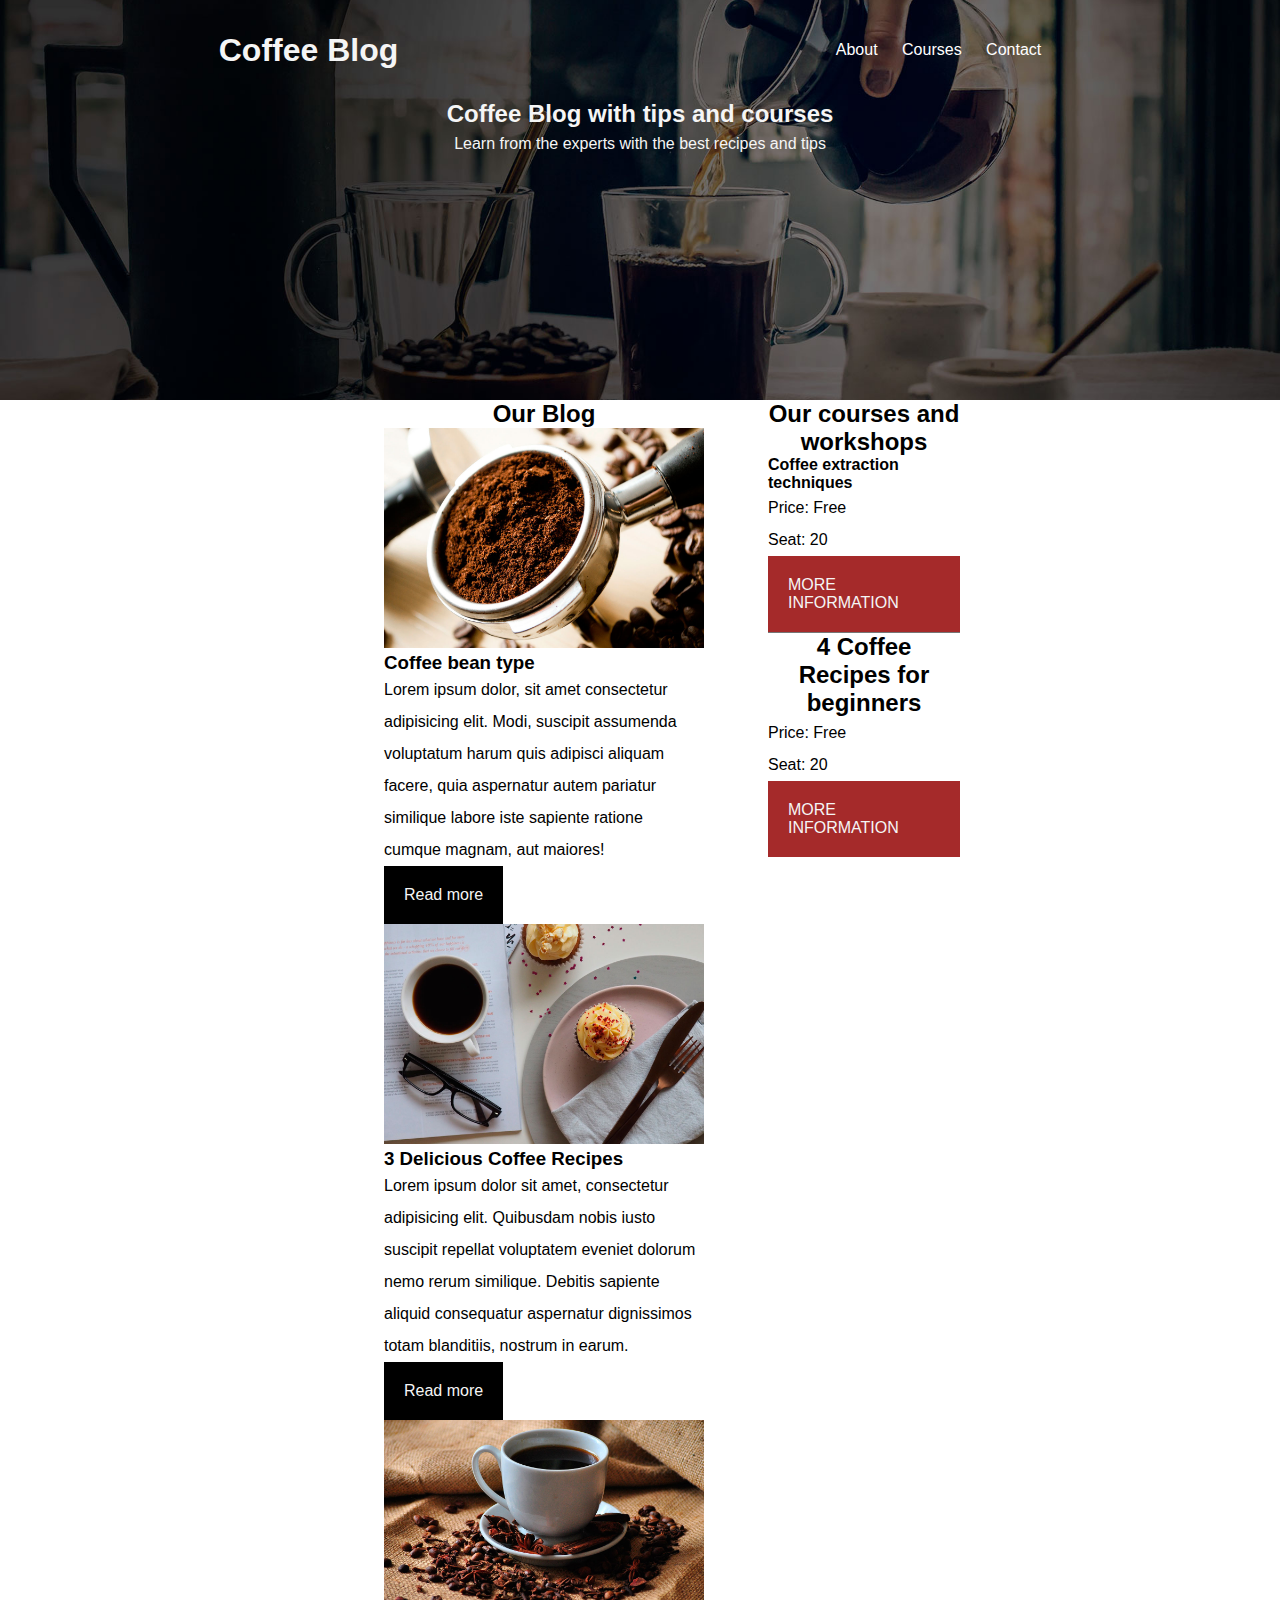
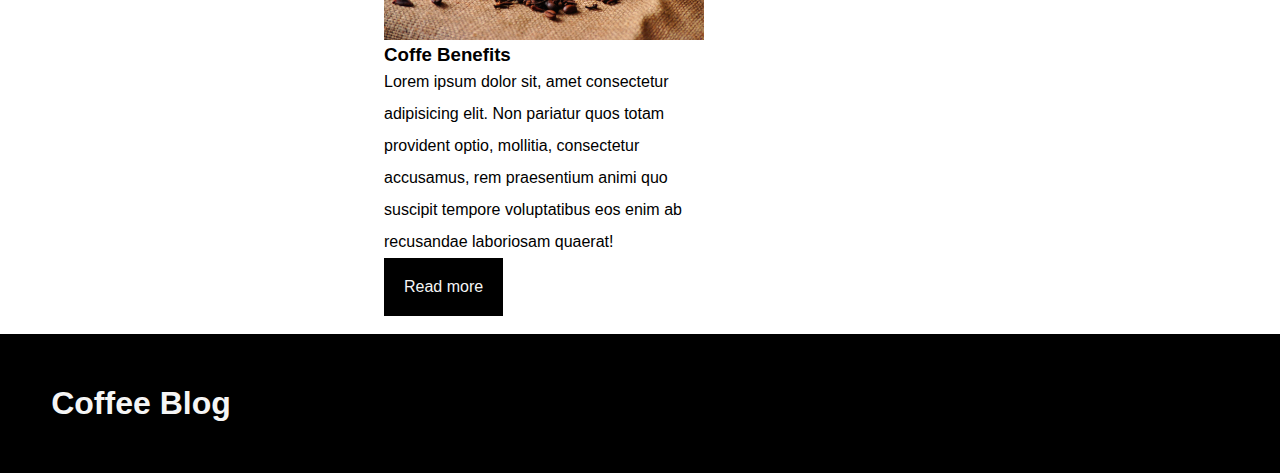
<file: COFFEEBLOG/INDEX.HTML>
<!DOCTYPE html>
<html lang="en">
<head>
    <meta charset="UTF-8">
    <meta name="viewport" content="width=device-width, initial-scale=1.0">
    <link rel="stylesheet" href="mystyle.css">
    <Title>Coffee Blog</title>
    <style>

    </style>
</head>
<body>
    <header class="site-header">
        <div class="flex-container-menu">
            <h1> Coffee Blog</h1>
            <nav class="menu">
                <a href="about.html">About</a>
                <a href="courses.html">Courses</a>
                <a href="contact.html ">Contact</a>
            </nav>
        </div>
        <h2> Coffee Blog with tips and courses</h2>
        <p class="header-text">Learn from the experts with the best recipes and tips</p>
    </header>
    
    <div class="flex-main-container container">
        <main class="container">              
            <h2>Our Blog</h2>

            <div>
                <img src="img/blog1.jpg" alt="coffee">
                <h3>Coffee bean type</h3>
                <p>Lorem ipsum dolor, sit amet consectetur adipisicing elit. Modi, suscipit assumenda voluptatum harum quis adipisci aliquam facere, quia aspernatur autem pariatur similique  labore iste sapiente ratione cumque magnam, aut maiores!</p>
                    <a class="btn"
                    href="#">Read more</a>
            </div>
            <div>
                <img src="img/blog2.jpg" alt="Coffee">
                <h3>3 Delicious Coffee Recipes</h3>
                <p>Lorem ipsum dolor sit amet, consectetur adipisicing elit. Quibusdam nobis iusto suscipit repellat voluptatem eveniet dolorum nemo rerum similique. Debitis sapiente aliquid consequatur aspernatur dignissimos totam blanditiis, nostrum in earum.</p>
                    <a class="btn"
                    href="#">Read more</a>
            </div>
            <div>
                <img src="img/blog3.jpg">
                <h3>Coffe Benefits</h3>
                <p>Lorem ipsum dolor sit, amet consectetur adipisicing elit. Non pariatur quos totam provident optio, mollitia, consectetur accusamus, rem praesentium animi quo suscipit tempore voluptatibus eos enim ab recusandae laboriosam quaerat!</p> 
                    <a class="btn"
                    href="#">Read more</a>         
            </div>
            
        </main>    
        <div class="course-container">
            <h2>Our courses and workshops</h2>
            <div class="course-item">
            <h4>Coffee extraction techniques</h4>
            <p>Price: Free</p>
            <p>Seat: 20</p>
            <a class="btn btn-MORE-INFORMATION"href="#">MORE INFORMATION</a>
        </div>
        <div class="course-item">
            <h2>4 Coffee Recipes for beginners</h2>
            <p>Price: Free</p>
            <p>Seat: 20</p>
            <a class="btn btn-MORE-INFORMATION"href="#">MORE INFORMATION</a>
        </div>
    </div>
</div>
</body>
<div>
    <br>
<footer> 
    <h1>Coffee Blog</h1>
</div>        
</footer>
</html>
</file>
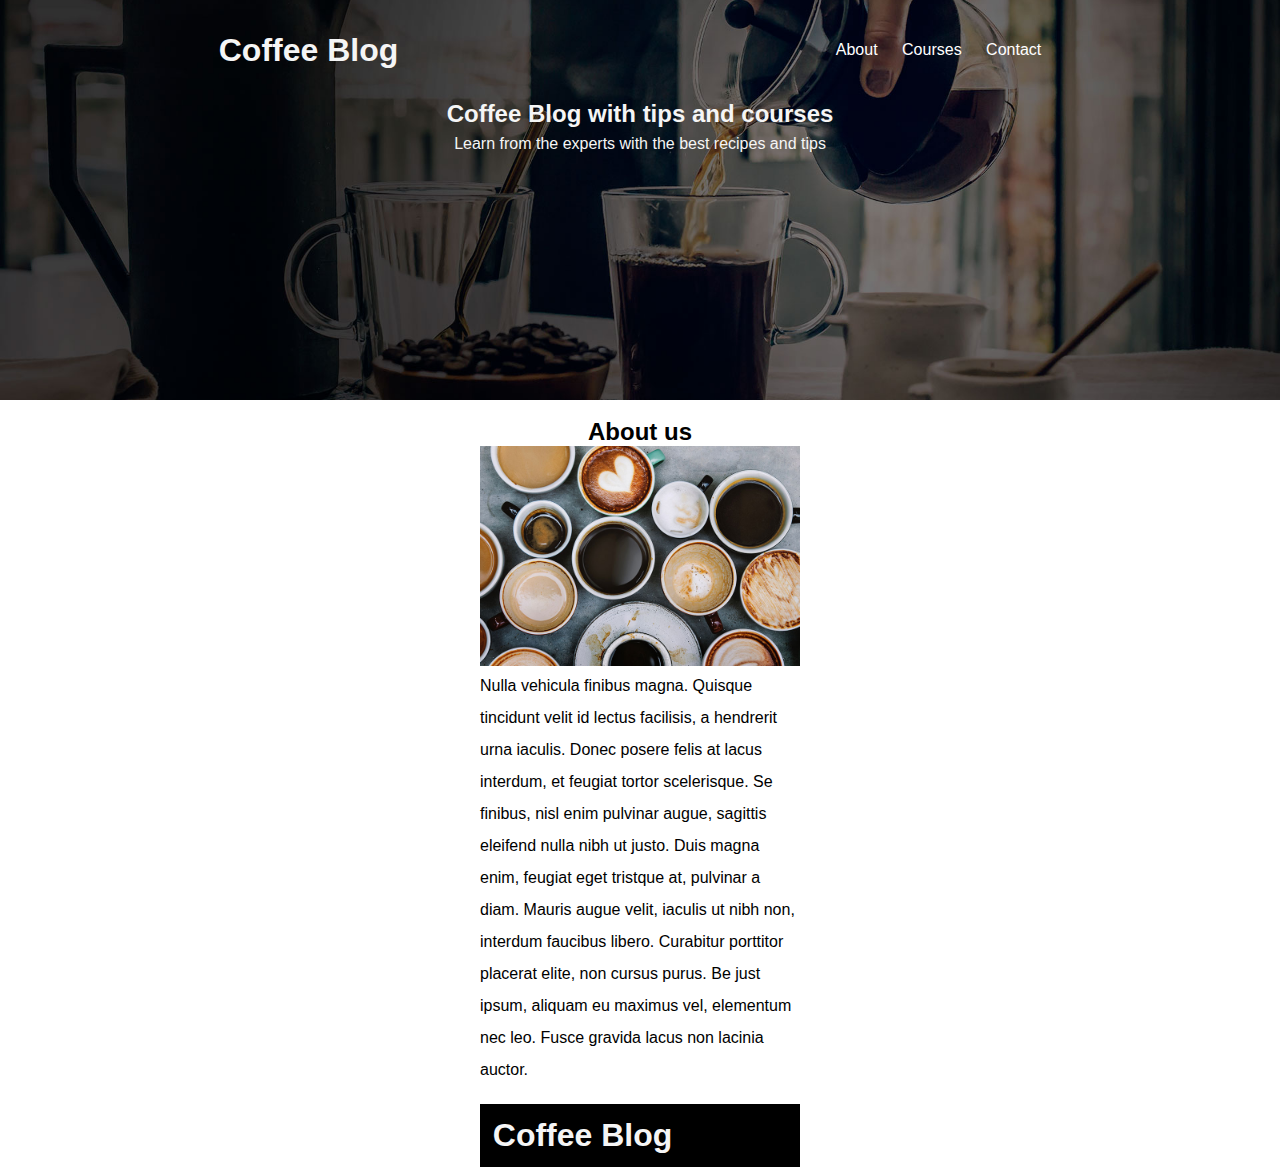
<file: COFFEEBLOG/about.html>
<!DOCTYPE html>
<html lang="en">
<head>
    <meta charset="UTF-8">
    <meta name="viewport" content="width=device-width, initial-scale=1.0">
    <link rel="stylesheet" href="mystyle.css">
    <Title>Coffee Blog</title>
    <style>

    </style>
</head>
<body>
    <header class="site-header">
        <div class="flex-container-menu">
            <h1>Coffee Blog</h1>
            <nav class="menu">
                <a href="about.html">About</a>
                <a href="courses.html">Courses</a>
                <a href="contact.html ">Contact</a>
            </nav>
        </div>
        <h2> Coffee Blog with tips and courses</h2>
        <p class="header-text">Learn from the experts with the best recipes and tips</p>
    </header>
    <div class="flex-main-container container">
        <main class="container"><br>              
            <h2>About us</h2>
    <div> 
        <img src="img/us.jpg">
        
    </div>
<div>
        <p>Nulla vehicula finibus magna. Quisque tincidunt velit id lectus facilisis, a hendrerit urna iaculis. Donec posere felis at lacus interdum, et feugiat tortor scelerisque. Se finibus, nisl enim pulvinar augue, sagittis eleifend nulla nibh ut justo. Duis magna enim, feugiat eget tristque at, pulvinar a diam. Mauris augue velit, iaculis ut nibh non, interdum faucibus libero. Curabitur porttitor placerat elite, non cursus purus. Be just ipsum, aliquam eu maximus vel, elementum nec leo. Fusce gravida lacus non lacinia auctor.</p>
</div>
</body>


<br>
<footer> 
    <h1>Coffee Blog</h1>        
</footer1>
</html>
</file>
<file: COFFEEBLOG/mystyle.css>
/*global*/
*{
    margin:0;
    padding:0;
}
body{
    font-family: Arial;
}
img{
    max-width: 100%;
}
p{
    line-height: 2;
}
h2{
    text-align: center;
}
a{
    text-decoration: none;
}
/*utilities*/
.btn{
    display: inline-block;
    background-color: black;
    color:whitesmoke;
    padding:20px;

}
.btn-MORE-INFORMATION{
    background-color: brown;
}                                    
.container{
    width: 50%;
    margin-left: auto;
    margin-right: auto;
    }
/*header*/
.flex-main-container{
    display: flex;
}
.site-header{
    background-image: url(img/banner.jpg);
    background-position: center center;
    background-size: cover;
    height: 400px;
    color: whitesmoke;
    text-align: center;
}

.menu a{
    color: white;
    margin-right: 20px;

}

.flex-container-menu{
    display: flex;
    flex-direction: row;
    justify-content: space-around;
    align-items: center;
    height: 100px;
}

/*courses*/
.course-container{
    width: 30%;
}
.course-item{
    border-bottom: 1px solid rgb(118,118,118);
}
.course-item:last-of-type{
    border-bottom: none;
}

footer{
    background-color: black;
    color: whitesmoke;
    padding: 4%;
    font-family:'Lucida Sans', 'Lucida Sans Regular', 'Lucida Grande', 'Lucida Sans Unicode', Geneva, Verdana, sans-serif;
    margin-left: auto;
}
</file>
